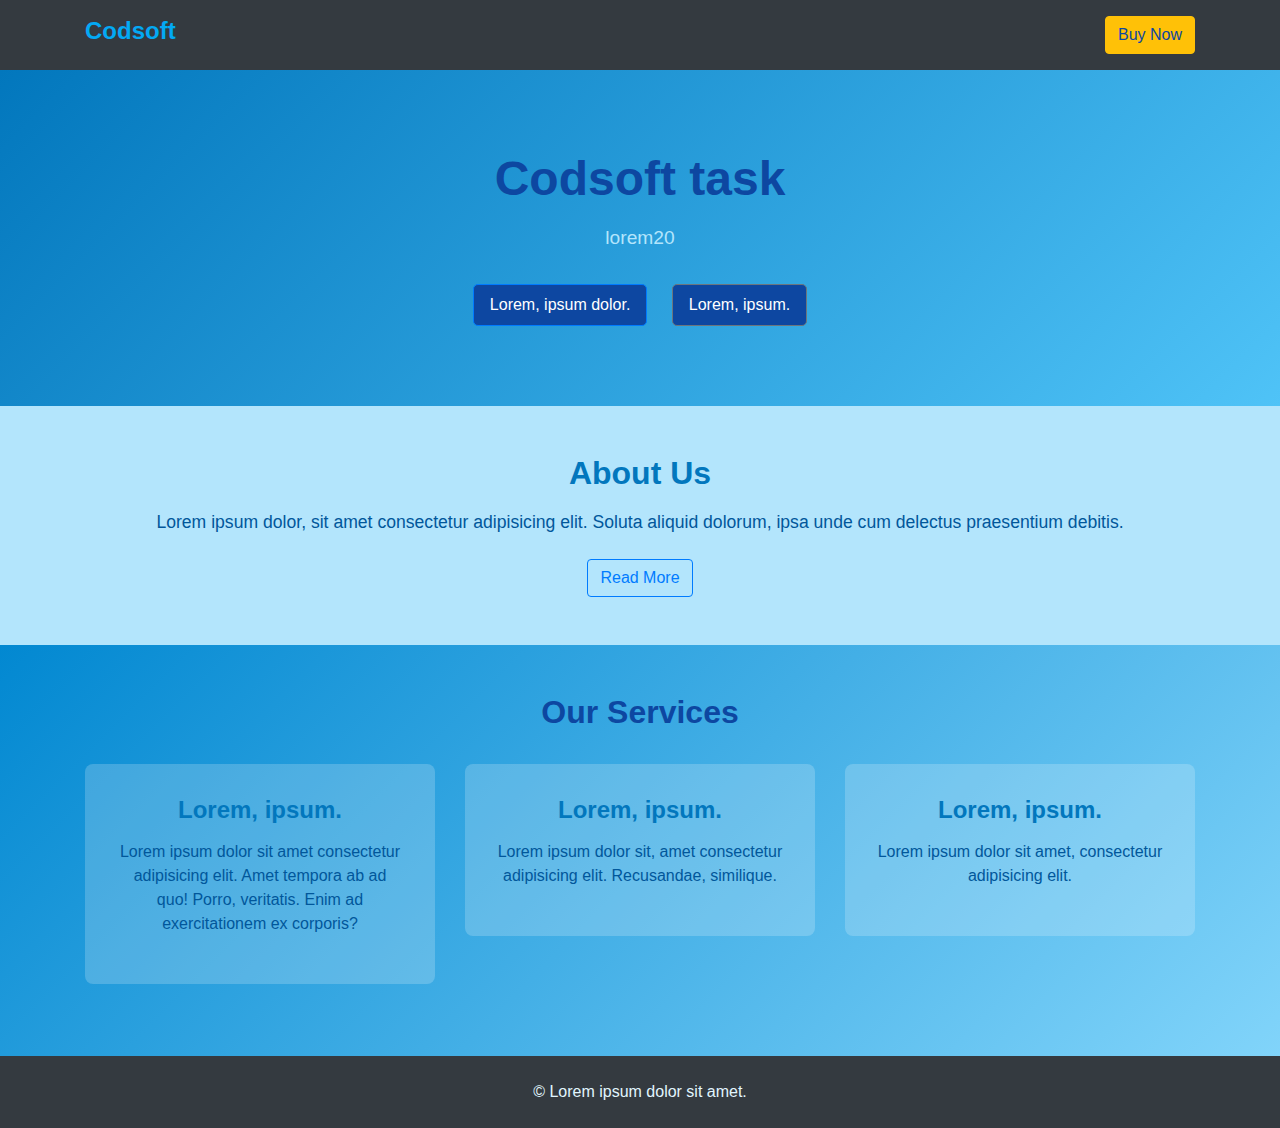
<file: task 1 level 1/index.html>
<!DOCTYPE html>
<html lang="en">

<head>
    <meta charset="UTF-8">
    <meta name="viewport" content="width=device-width, initial-scale=1.0">
    <title>Codsoft Task </title>
    <link rel="stylesheet" href="https://maxcdn.bootstrapcdn.com/bootstrap/4.5.2/css/bootstrap.min.css">
    <link rel="stylesheet" href="style.css">
    <!-- Link to custom CSS file -->
</head>

<body>

    <!-- Header -->
    <header class="header bg-dark text-white">
        <div class="container d-flex justify-content-between align-items-center py-3">
            <h1 class="logo">Codsoft</h1>

            <a href="#" class="btn btn-warning">Buy Now</a>
        </div>
    </header>

    <!-- Hero Section with Gradient Background -->
    <section class="hero text-center text-white">
        <div class="hero-content">
            <h2>Codsoft task</h2>
            <p>lorem20</p>
            <a href="#" class="btn btn-primary">Lorem, ipsum dolor.</a>
            <a href="#" class="btn btn-secondary">Lorem, ipsum.</a>
        </div>
    </section>

    <!-- About Us Section with Solid Color Background -->
    <section class="about-us py-5 text-center">
        <div class="container">
            <h3>About Us</h3>
            <p>Lorem ipsum dolor, sit amet consectetur adipisicing elit. Soluta aliquid dolorum, ipsa unde cum delectus praesentium debitis.
            </p>
            <a href="#" class="btn btn-outline-primary">Read More</a>
        </div>
    </section>

    <!-- Services Section with Gradient Background -->
    <section class="services py-5 text-center">
        <div class="container">
            <h3>Our Services</h3>
            <div class="row">
                <div class="col-md-4">
                    <div class="service-box">
                        <h4>Lorem, ipsum.</h4>
                        <p>Lorem ipsum dolor sit amet consectetur adipisicing elit. Amet tempora ab ad quo! Porro, veritatis. Enim ad exercitationem ex corporis?</p>
                    </div>
                </div>
                <div class="col-md-4">
                    <div class="service-box">
                        <h4>Lorem, ipsum.</h4>
                        <p>Lorem ipsum dolor sit, amet consectetur adipisicing elit. Recusandae, similique.</p>
                    </div>
                </div>
                <div class="col-md-4">
                    <div class="service-box">
                        <h4>Lorem, ipsum.</h4>
                        <p>Lorem ipsum dolor sit amet, consectetur adipisicing elit.</p>
                    </div>
                </div>
            </div>
        </div>
    </section>

    <!-- Footer -->
    <footer class="footer bg-dark text-white text-center py-4">
        <p>&copy; Lorem ipsum dolor sit amet.</p>
    </footer>

</body>

</html>
</file>
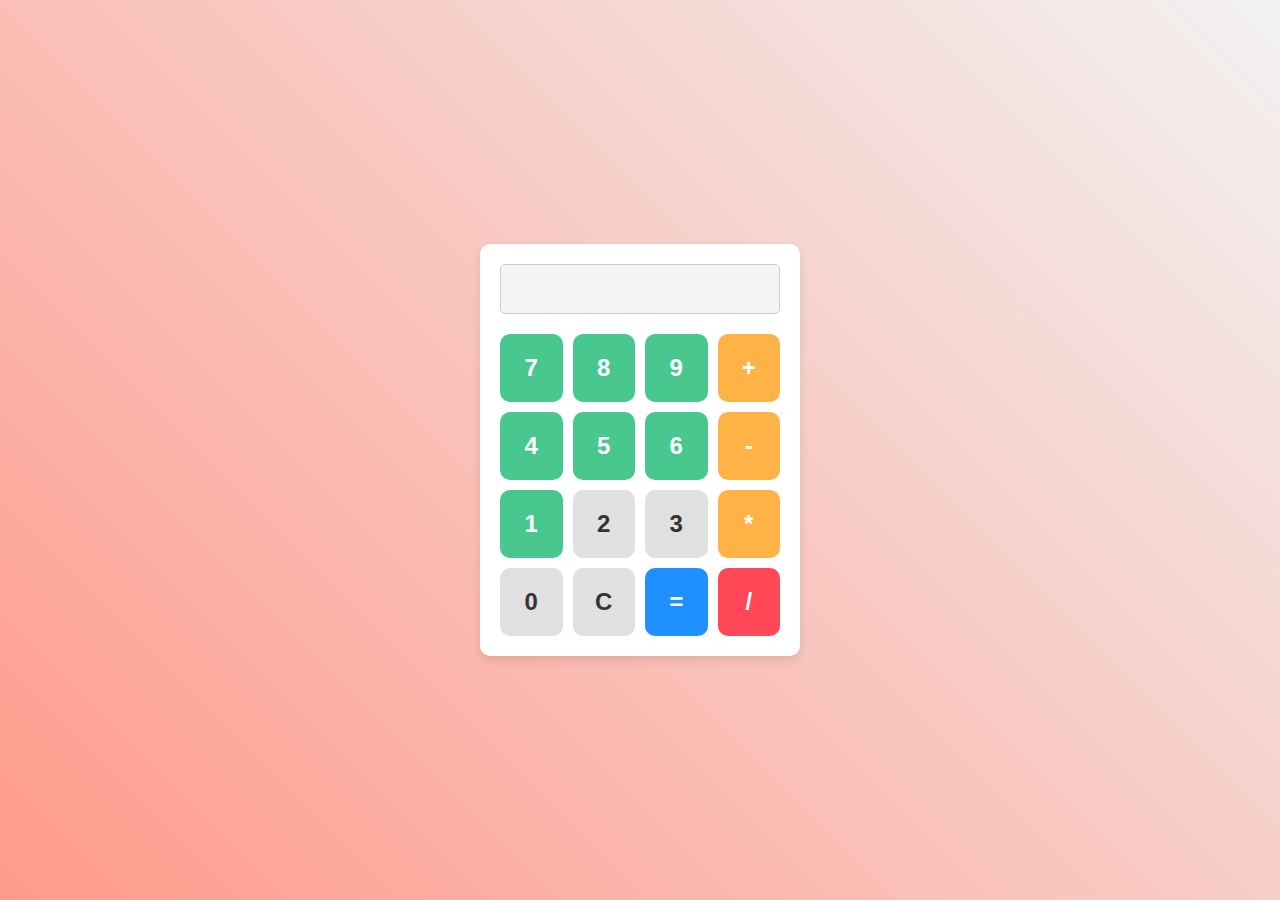
<file: task 3 level 1/index3.html>
<!DOCTYPE html>
<html lang="en">

<head>
    <meta charset="UTF-8">
    <meta name="viewport" content="width=device-width, initial-scale=1.0">
    <title>Basic Calculator</title>
    <link rel="stylesheet" href="style3.css">
</head>

<body>
    <div class="calculator">
        <input type="text" id="display" class="display" disabled>
        <div class="buttons">
            <button class="btn" onclick="appendNumber(7)">7</button>
            <button class="btn" onclick="appendNumber(8)">8</button>
            <button class="btn" onclick="appendNumber(9)">9</button>
            <button class="btn" onclick="chooseOperator('+')">+</button>

            <button class="btn" onclick="appendNumber(4)">4</button>
            <button class="btn" onclick="appendNumber(5)">5</button>
            <button class="btn" onclick="appendNumber(6)">6</button>
            <button class="btn" onclick="chooseOperator('-')">-</button>

            <button class="btn" onclick="appendNumber(1)">1</button>
            <button class="btn" onclick="appendNumber(2)">2</button>
            <button class="btn" onclick="appendNumber(3)">3</button>
            <button class="btn" onclick="chooseOperator('*')">*</button>

            <button class="btn" onclick="appendNumber(0)">0</button>
            <button class="btn" onclick="clearDisplay()">C</button>
            <button class="btn" onclick="calculateResult()">=</button>
            <button class="btn" onclick="chooseOperator('/')">/</button>
        </div>
    </div>

    <script src="calculator.js"></script>
</body>

</html>
</file>
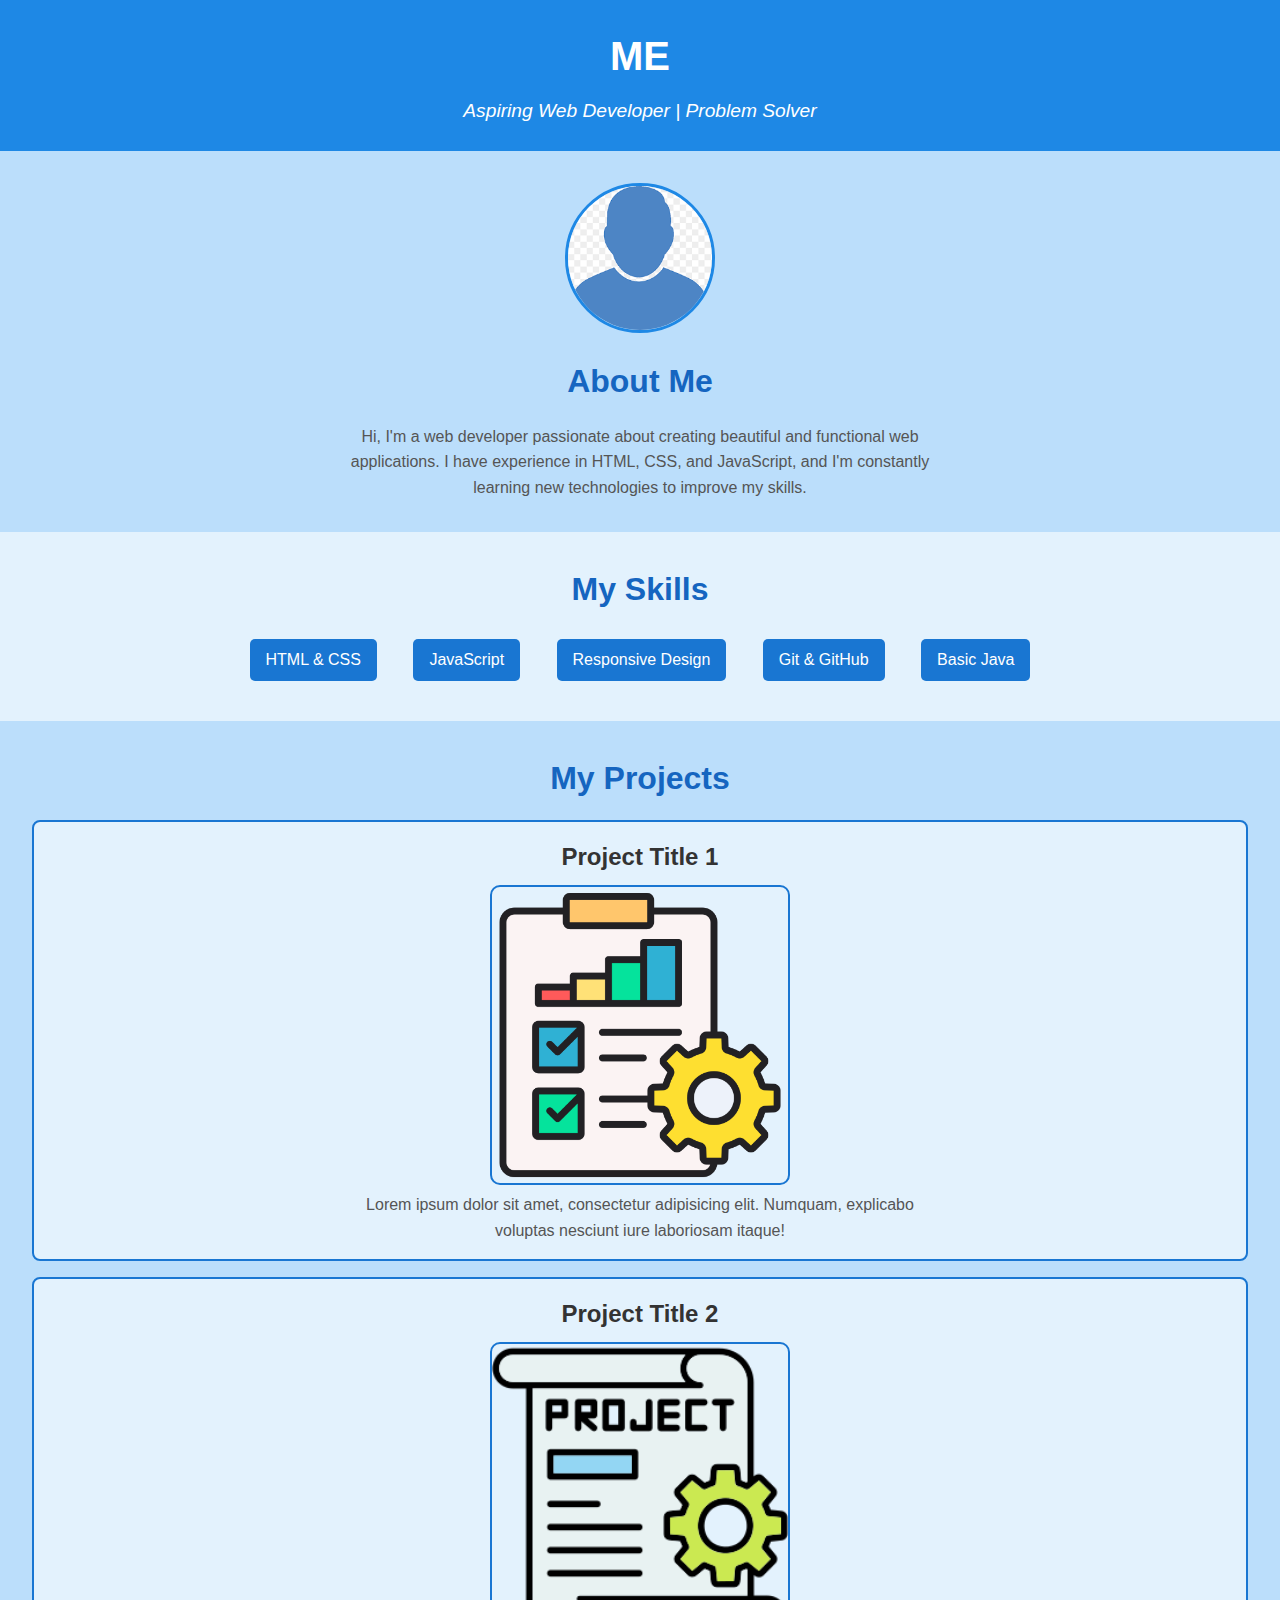
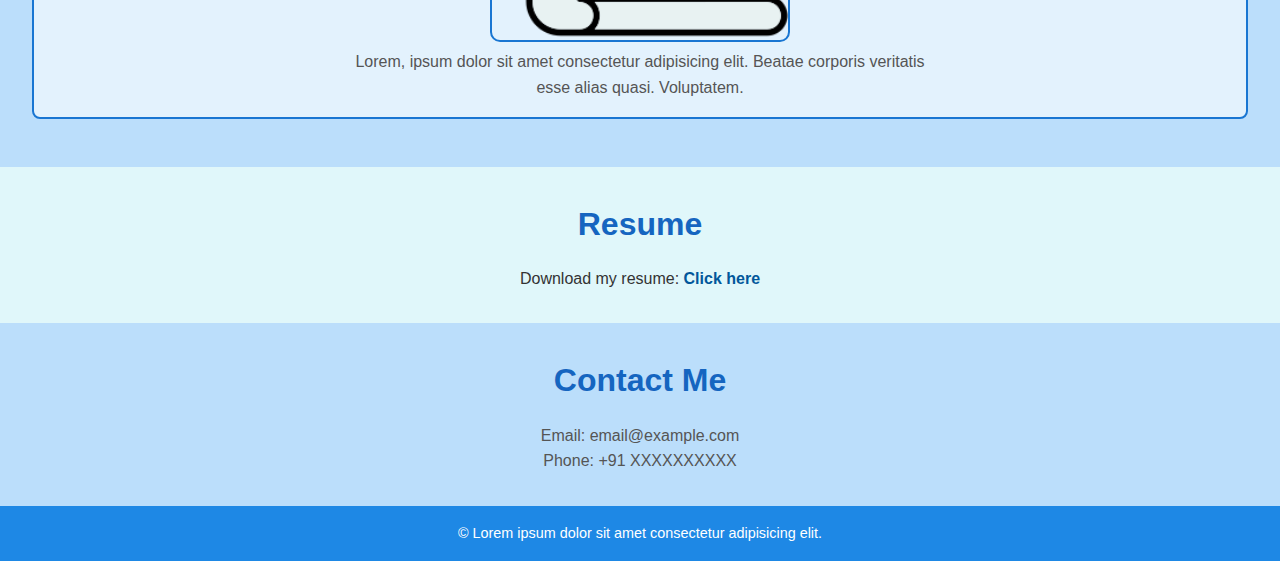
<file: task2 level1/index2.html>
<!DOCTYPE html>
<html lang="en">

<head>
    <meta charset="UTF-8">
    <meta name="viewport" content="width=device-width, initial-scale=1.0">
    <title>My Portfolio</title>
    <link rel="stylesheet" href="style2.css">
</head>

<body>

    <!-- Header Section -->
    <header class="header">
        <h1>ME</h1>
        <p class="tagline">Aspiring Web Developer | Problem Solver</p>
    </header>

    <!-- About Section -->
    <section class="about">
        <img src="me.png" alt="Your Photo" class="profile-img">
        <h2>About Me</h2>
        <p>Hi, I'm a web developer passionate about creating beautiful and functional web applications. I have experience in HTML, CSS, and JavaScript, and I'm constantly learning new technologies to improve my skills.</p>
    </section>

    <!-- Skills Section -->
    <section class="skills">
        <h2>My Skills</h2>
        <ul>
            <li>HTML & CSS</li>
            <li>JavaScript</li>
            <li>Responsive Design</li>
            <li>Git & GitHub</li>
            <li>Basic Java</li>
        </ul>
    </section>

    <!-- Projects Section -->
    <section class="projects">
        <h2>My Projects</h2>
        <div class="project">
            <h3>Project Title 1</h3>
            <img src="project1.png" alt="Project 1 Image">
            <p>Lorem ipsum dolor sit amet, consectetur adipisicing elit. Numquam, explicabo voluptas nesciunt iure laboriosam itaque!</p>
        </div>
        <div class="project">
            <h3>Project Title 2</h3>
            <img src="project2.png" alt="Project 2 Image">
            <p>Lorem, ipsum dolor sit amet consectetur adipisicing elit. Beatae corporis veritatis esse alias quasi. Voluptatem.</p>
        </div>
        <!-- Add more projects as needed -->
    </section>

    <!-- Resume Section -->
    <section class="resume">
        <h2>Resume</h2>
        <p>Download my resume: <a href="your-resume.pdf" target="_blank">Click here</a></p>
    </section>

    <!-- Contact Section -->
    <section class="contact">
        <h2>Contact Me</h2>
        <p>Email: email@example.com</p>
        <p>Phone: +91 XXXXXXXXXX</p>
    </section>

    <!-- Footer -->
    <footer class="footer">
        <p>&copy; Lorem ipsum dolor sit amet consectetur adipisicing elit.</p>
    </footer>

</body>

</html>
</file>
<file: task 1 level 1/style.css>
/* Main Background */

main {
    background-color: #e0f7fa;
    /* Light cyan-blue for the main background */
}


/* Reset margins and paddings */

* {
    margin: 0;
    padding: 0;
    box-sizing: border-box;
}


/* Header */

.header {
    background-color: #01579b;
    /* Dark blue for the header background */
    color: #e1f5fe;
    /* Very light blue for text */
}

.header .logo {
    font-size: 1.5rem;
    font-weight: bold;
    color: #03a9f4;
    /* Bright blue for logo */
}

.header .contact-info {
    font-size: 0.9rem;
    color: #81d4fa;
    /* Soft blue for contact info */
}

.header .btn-warning {
    color: #0d47a1;
}


/* Hero Section with Gradient Background */

.hero {
    background: linear-gradient(135deg, #0277bd, #4fc3f7);
    /* Gradient from dark to light blue */
    padding: 5rem 0;
    color: #e0f2f1;
    /* Light blue for text */
    display: flex;
    align-items: center;
    justify-content: center;
    flex-direction: column;
}

.hero h2 {
    font-size: 3rem;
    font-weight: bold;
    margin-bottom: 1rem;
    color: #0d47a1;
    /* Deep blue for headline */
}

.hero p {
    font-size: 1.2rem;
    margin-bottom: 2rem;
    color: #b3e5fc;
    /* Softer light blue */
}

.hero a {
    margin: 0 10px;
    color: #ffffff;
    /* White text for buttons */
    background-color: #0d47a1;
    /* Deep blue button background */
    padding: 0.5rem 1rem;
    border-radius: 5px;
    text-decoration: none;
    display: inline-block;
}

.hero a:hover {
    background-color: #333333;
    /* Dark gray on hover */
    color: #ffffff;
    /* White text on hover */
}


/* About Us Section with Solid Background */

.about-us {
    background-color: #b3e5fc;
    /* Soft blue */
    color: #01579b;
    /* Dark blue for text */
}

.about-us h3 {
    font-size: 2rem;
    font-weight: bold;
    margin-bottom: 1rem;
    color: #0277bd;
    /* Slightly darker blue */
}

.about-us p {
    font-size: 1.1rem;
    margin-bottom: 1.5rem;
    color: #01579b;
}


/* Services Section with Gradient Background */

.services {
    background: linear-gradient(135deg, #0288d1, #81d4fa);
    /* Blue gradient */
    color: #004d60;
    /* Deep teal-blue for text contrast */
}

.services h3 {
    font-size: 2rem;
    font-weight: bold;
    margin-bottom: 2rem;
    color: #0d47a1;
    /* Deep blue for section heading */
}

.service-box {
    background-color: rgba(255, 255, 255, 0.2);
    /* Light transparent white for contrast */
    padding: 2rem;
    border-radius: 8px;
    color: #01579b;
    /* Darker blue for service box text */
    margin-bottom: 1.5rem;
}

.service-box h4 {
    font-size: 1.5rem;
    font-weight: bold;
    margin-bottom: 1rem;
    color: #0277bd;
    /* Bright blue for subheading */
}

.service-box p {
    font-size: 1rem;
}


/* Footer */

.footer {
    background-color: #01579b;
    /* Dark blue for footer background */
    color: #81d4fa;
    /* Soft light blue for text */
    padding: 1rem 0;
}

.footer p {
    margin: 0;
    color: #e1f5fe;
    /* Very light blue for text */
}

.footer a {
    color: #ffffff;
    /* White links in footer */
    text-decoration: none;
}

.footer a:hover {
    color: #0d47a1;
    /* Deep blue for hover effect */
}
</file>
<file: task 3 level 1/style3.css>
/* Basic Reset */

* {
    margin: 0;
    padding: 0;
    box-sizing: border-box;
}

body {
    font-family: 'Arial', sans-serif;
    display: flex;
    justify-content: center;
    align-items: center;
    height: 100vh;
    background: linear-gradient(45deg, #ff9a8b, #f2f2f2);
    /* Gradient background */
}


/* Calculator Container */

.calculator {
    width: 320px;
    background-color: #fff;
    padding: 20px;
    border-radius: 10px;
    box-shadow: 0 4px 10px rgba(0, 0, 0, 0.1);
    display: flex;
    flex-direction: column;
    align-items: center;
    text-align: center;
}


/* Display Screen */

.display {
    width: 100%;
    height: 50px;
    text-align: right;
    font-size: 2rem;
    margin-bottom: 20px;
    padding: 10px;
    border-radius: 5px;
    border: 1px solid #ccc;
    background-color: #f5f5f5;
    color: #333;
    font-weight: bold;
}


/* Button Grid */

.buttons {
    display: grid;
    grid-template-columns: repeat(4, 1fr);
    gap: 10px;
    width: 100%;
}


/* Button Styling */

.btn {
    padding: 20px;
    font-size: 1.5rem;
    border-radius: 10px;
    border: none;
    cursor: pointer;
    transition: transform 0.2s ease-in-out;
    font-weight: bold;
}


/* Color Scheme for Buttons */

.btn {
    background-color: #e0e0e0;
    /* Light gray background for all buttons */
    color: #333;
    /* Dark text color for readability */
}


/* Special Buttons (Operators and Equal Sign) */

.btn:hover {
    background-color: #ff6347;
    /* Tomato red for hover */
    color: #fff;
    transform: scale(1.1);
    /* Slightly enlarge on hover */
}

.btn:active {
    background-color: #d84d3f;
    /* Darker red when button is pressed */
}


/* Number Buttons */

.btn:nth-child(-n+9) {
    /* First 9 buttons (numbers 0-9) */
    background-color: #48c78e;
    /* Light green */
    color: white;
}

.btn:nth-child(-n+9):hover {
    background-color: #43b07a;
    /* Darker green on hover */
}

.btn:nth-child(-n+9):active {
    background-color: #388e5b;
    /* Darker green when active */
}


/* Operator Buttons (+, -, *, /) */

.btn:nth-child(4n) {
    background-color: #ffb347;
    /* Light orange for operators */
    color: white;
}

.btn:nth-child(4n):hover {
    background-color: #f9a825;
    /* Darker orange on hover */
}

.btn:nth-child(4n):active {
    background-color: #f57f17;
    /* Darker orange when active */
}


/* Clear and Equal Buttons */

.btn:nth-child(16) {
    background-color: #ff4757;
    /* Bright red for clear */
    color: white;
}

.btn:nth-child(16):hover {
    background-color: #e84118;
}

.btn:nth-child(16):active {
    background-color: #c0392b;
}

.btn:nth-child(15) {
    background-color: #1e90ff;
    /* Blue for equal sign */
    color: white;
}

.btn:nth-child(15):hover {
    background-color: #3498db;
}

.btn:nth-child(15):active {
    background-color: #2980b9;
}
</file>
<file: task2 level1/style2.css>
/* Reset */

* {
    margin: 0;
    padding: 0;
    box-sizing: border-box;
    font-family: Arial, sans-serif;
}


/* General Styles */

body {
    line-height: 1.6;
    color: #333;
    background-color: #e0f7fa;
    /* Light blue background */
}


/* Header */

.header {
    background-color: #1e88e5;
    /* Medium blue */
    color: #fff;
    padding: 1.5rem;
    text-align: center;
}

.header h1 {
    font-size: 2.5rem;
    margin-bottom: 0.5rem;
}

.header .tagline {
    font-size: 1.2rem;
    font-style: italic;
}


/* About Section */

.about {
    padding: 2rem;
    text-align: center;
    background-color: #bbdefb;
    /* Lighter blue */
}

.about .profile-img {
    border-radius: 50%;
    width: 150px;
    height: 150px;
    margin-bottom: 1rem;
    border: 3px solid #1e88e5;
    /* Border to match header color */
}

.about h2 {
    font-size: 2rem;
    color: #1565c0;
    /* Deep blue */
    margin-bottom: 1rem;
}

.about p {
    max-width: 600px;
    margin: 0 auto;
    color: #555;
}


/* Skills Section */

.skills {
    background-color: #e3f2fd;
    /* Very light blue */
    padding: 2rem;
    text-align: center;
}

.skills h2 {
    font-size: 2rem;
    color: #1565c0;
    /* Deep blue */
    margin-bottom: 1rem;
}

.skills ul {
    list-style: none;
}

.skills li {
    display: inline-block;
    margin: 0.5rem 1rem;
    background-color: #1976d2;
    /* Dark blue */
    color: #fff;
    padding: 0.5rem 1rem;
    border-radius: 5px;
}


/* Projects Section */

.projects {
    padding: 2rem;
    text-align: center;
    background-color: #bbdefb;
    /* Lighter blue */
}

.projects h2 {
    font-size: 2rem;
    color: #1565c0;
    /* Deep blue */
    margin-bottom: 1rem;
}

.project {
    margin: 1rem 0;
    border: 2px solid #1976d2;
    /* Border with dark blue */
    border-radius: 8px;
    padding: 1rem;
    background-color: #e3f2fd;
    /* Very light blue */
}

.project h3 {
    font-size: 1.5rem;
    color: #333;
    margin-bottom: 0.5rem;
}

.project img {
    width: 100%;
    max-width: 300px;
    height: auto;
    border-radius: 10px;
    border: 2px solid #1976d2;
    /* Dark blue border for images */
}

.project p {
    color: #555;
    max-width: 600px;
    margin: 0 auto;
}


/* Resume Section */

.resume {
    background-color: #e0f7fa;
    /* Light blue */
    padding: 2rem;
    text-align: center;
}

.resume h2 {
    font-size: 2rem;
    color: #1565c0;
    /* Deep blue */
    margin-bottom: 1rem;
}

.resume a {
    color: #01579b;
    /* Darker blue link color */
    text-decoration: none;
    font-weight: bold;
}

.resume a:hover {
    color: #0288d1;
    /* Hover color */
}


/* Contact Section */

.contact {
    padding: 2rem;
    text-align: center;
    background-color: #bbdefb;
    /* Lighter blue */
}

.contact h2 {
    font-size: 2rem;
    color: #1565c0;
    /* Deep blue */
    margin-bottom: 1rem;
}

.contact p {
    font-size: 1rem;
    color: #555;
}


/* Footer */

.footer {
    background-color: #1e88e5;
    /* Medium blue */
    color: #fff;
    padding: 1rem;
    text-align: center;
}

.footer p {
    font-size: 0.9rem;
    margin: 0;
}


/* Button Styles (Optional for Links) */

button,
a.button {
    background-color: #1976d2;
    /* Dark blue */
    color: #fff;
    padding: 0.5rem 1rem;
    border: none;
    border-radius: 5px;
    cursor: pointer;
    text-decoration: none;
    font-weight: bold;
}

button:hover,
a.button:hover {
    background-color: #1565c0;
    /* Deep blue on hover */
}
</file>
